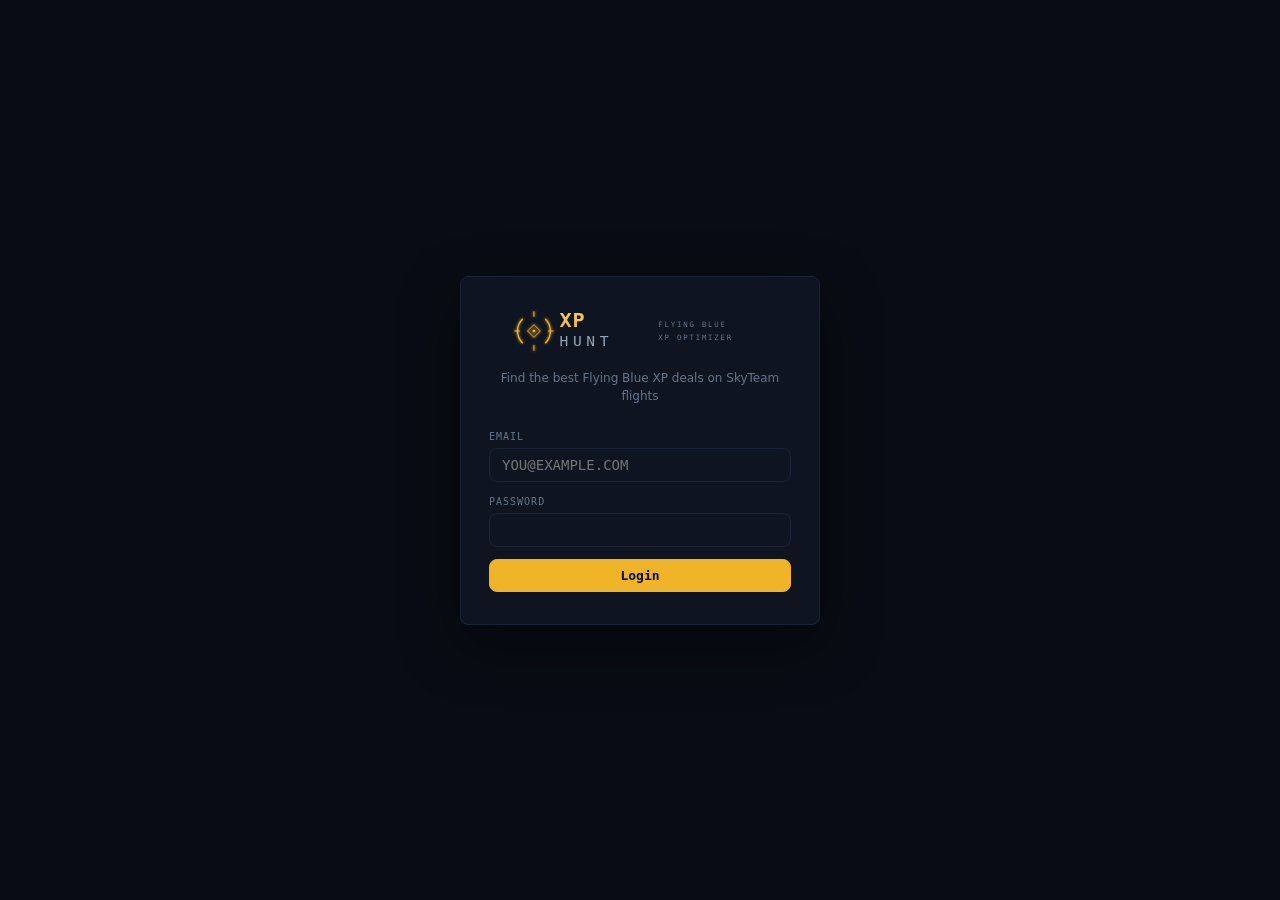
<file: static/index.html>
<!DOCTYPE html>
<html lang="en">
<head>
  <meta charset="UTF-8">
  <meta name="viewport" content="width=device-width, initial-scale=1.0">
  <title>XP Hunt — Flying Blue XP Optimizer</title>
  <link rel="icon" type="image/svg+xml" href="/static/favicon.svg">
  <link rel="stylesheet" href="/static/style.css?v=20260331b">
</head>
<body>

  <!-- ═══ LOGIN PAGE ═══ -->
  <div id="page-login" class="login-page">
    <div class="login-box">
      <img src="/static/logo.svg" alt="XP Hunt" class="login-logo">
      <p class="login-tagline">Find the best Flying Blue XP deals on SkyTeam flights</p>
      <div class="field" style="margin-bottom:12px">
        <label for="login-email">Email</label>
        <input id="login-email" type="email" class="input-iata" style="width:100%" placeholder="you@example.com">
      </div>
      <div class="field" style="margin-bottom:12px">
        <label for="login-password">Password</label>
        <input id="login-password" type="password" class="input-iata" style="width:100%">
      </div>
      <button id="login-submit" class="btn btn-primary" style="width:100%;justify-content:center">Login</button>
      <div id="login-error" class="login-error" hidden></div>
    </div>
  </div>

  <!-- ═══ APP (hidden until logged in) ═══ -->
  <div id="page-app" hidden>

    <header class="header">
      <div class="header-left">
        <img src="/static/logo.svg" alt="XP Hunt" class="logo-img">
      </div>
      <div class="header-right">
        <span id="user-name" class="user-name"></span>
        <button id="logout-btn" class="btn btn-ghost btn-sm">Logout</button>
        <a href="/best" class="btn btn-ghost">Best Deals</a>
        <button id="tips-toggle" class="btn btn-ghost">XP Tips</button>
        <button id="xp-ref-toggle" class="btn btn-ghost">XP Table</button>
      </div>
    </header>

    <!-- XP Reference Panel -->
    <div id="xp-ref" class="panel xp-panel" hidden>
      <div class="panel-header">
        <span class="panel-title">Flying Blue XP per Segment</span>
        <button class="btn-close" onclick="document.getElementById('xp-ref').hidden=true">&times;</button>
      </div>
      <table class="xp-table">
        <thead>
          <tr><th>Band</th><th>Eco</th><th>Prem</th><th class="hl">Biz</th><th>First</th></tr>
        </thead>
        <tbody>
          <tr><td>Domestic</td><td>2</td><td>4</td><td class="hl">6</td><td>10</td></tr>
          <tr><td>&lt;2 000 mi</td><td>5</td><td>10</td><td class="hl">15</td><td>25</td></tr>
          <tr><td>2 000–3 500 mi</td><td>8</td><td>16</td><td class="hl">24</td><td>40</td></tr>
          <tr><td>3 500–5 000 mi</td><td>10</td><td>20</td><td class="hl">30</td><td>50</td></tr>
          <tr><td>5 000+ mi</td><td>12</td><td>24</td><td class="hl">36</td><td>60</td></tr>
        </tbody>
      </table>
      <p class="xp-note">
        XP is earned <strong>per segment</strong>. More stopovers = more segments = more XP.<br>
        Multiplier: Eco 1x, Premium 2x, Business 3x, First/La Premiere 5x.<br>
        Basic fares earn reduced 2 XP/segment. Light/Standard/Flex earn full XP.
      </p>
    </div>

    <!-- XP Tips Panel -->
    <div id="tips-panel" class="panel tips-panel" hidden>
      <div class="panel-header">
        <span class="panel-title">Maximize Your XP</span>
        <button class="btn-close" onclick="document.getElementById('tips-panel').hidden=true">&times;</button>
      </div>
      <div class="tips-content">
        <div class="tip-section"><h4>Multi-Segment Strategy</h4><p>XP is per segment, not per trip. AMS-CDG-NCE in Business = 2 segments = 30 XP vs. AMS-NCE direct = 15 XP. Always prefer connections over direct flights.</p></div>
        <div class="tip-section"><h4>Antwerp Hack (ZWE)</h4><p>KLM Air&Rail from Antwerp (ZWE) to AMS counts as a flight segment earning 15 XP in Business. ZWE-AMS-CDG-TUN = 3 segments/direction = 90 XP RT. Often cheaper than originating from AMS.</p></div>
        <div class="tip-section"><h4>SAF Contributions</h4><p>Sustainable Aviation Fuel contributions on KLM.com/AirFrance.com earn ~1 XP per &euro;10. This is the only non-flight method that also earns UXP.</p></div>
        <div class="tip-section"><h4>Credit Card XP</h4><p><strong>NL/FR Amex Silver:</strong> 15 XP/year (&euro;84). <strong>Gold:</strong> 30 XP/year (&euro;198).<br><strong>US BoA Visa:</strong> Up to 160 XP/year ($89).</p></div>
        <div class="tip-section"><h4>La Premiere Feeder Trick</h4><p>When booking First Class with connections, all connecting segments count as First Class for XP &mdash; even if you fly Business on the feeder leg.</p></div>
        <div class="tip-section"><h4>Earning Rules</h4><ul><li>AF/KL flights earn XP + UXP. Partner flights earn XP only.</li><li>Status level does NOT affect XP earned.</li><li>Award tickets earn 0 XP. Miles+Cash earns full XP.</li><li>Avoid Basic fares (2 XP only).</li></ul></div>
        <div class="tip-section"><h4>Status Thresholds</h4><p>Silver: 100 XP &bull; Gold: 180 XP &bull; Platinum: 300 XP &bull; Ultimate: 900 UXP<br>Max 300 XP rolls over.</p></div>
      </div>
    </div>

    <!-- Search Controls -->
    <section class="controls">
      <div class="controls-row">
        <div class="field"><label for="origin">From</label><input id="origin" type="text" value="AMS" maxlength="3" class="input-iata" placeholder="AMS"></div>
        <div class="field"><label for="trip-type">Trip</label><select id="trip-type" class="input-select input-select-sm"><option value="oneway">One-way</option><option value="return" selected>Return</option></select></div>
        <div class="field"><label for="date">Outbound</label><input id="date" type="date" class="input-date"></div>
        <div class="field" id="return-field"><label for="return-date">Return</label><input id="return-date" type="date" class="input-date"></div>
        <div class="field"><label for="cabin">Cabin</label><select id="cabin" class="input-select"><option value="economy">Economy</option><option value="premium">Premium Eco</option><option value="business" selected>Business</option><option value="first">First</option></select></div>
        <button id="btn-hunt" class="btn btn-primary">Hunt XP</button>
      </div>
      <div class="dest-row">
        <button id="btn-destinations" class="btn btn-dest">Destinations <span id="dest-count" class="dest-count">0</span></button>
        <div id="dest-selected-tags" class="dest-selected-tags"></div>
      </div>
    </section>

    <!-- Destination Picker Modal -->
    <div id="dest-modal" class="modal-overlay" hidden>
      <div class="modal dest-modal-box">
        <div class="modal-header">
          <span class="panel-title">Select Destinations</span>
          <button class="btn-close" id="dest-modal-close">&times;</button>
        </div>
        <div class="dest-tabs">
          <button class="dest-tab active" data-tab="continents">Continents</button>
          <button class="dest-tab" data-tab="sets">Route Sets</button>
          <button class="dest-tab" data-tab="favorites">XP Favorites</button>
          <button class="dest-tab" data-tab="custom">IATA Codes</button>
        </div>
        <div class="dest-search-row" id="dest-search-row">
          <input id="dest-search" type="text" class="input-iata" style="width:100%" placeholder="Search destinations, countries, airlines...">
        </div>
        <div id="dest-items" class="dest-items"></div>
        <div id="dest-custom" class="dest-custom" hidden>
          <div class="dest-custom-input-row">
            <input id="custom-iata-input" type="text" class="input-iata input-iata-big" placeholder="TOS" maxlength="3">
            <button id="custom-iata-add" class="btn btn-primary">Add</button>
          </div>
          <p class="dest-custom-hint">Type a 3-letter airport code and press Enter or Add.</p>
          <div id="custom-iata-tags" class="dest-custom-tags"></div>
        </div>
        <div class="dest-modal-footer">
          <span id="dest-modal-count" class="dest-modal-count">0 destinations selected</span>
          <div class="dest-modal-actions">
            <button id="dest-clear" class="btn btn-ghost btn-sm">Clear all</button>
            <button id="dest-done" class="btn btn-primary btn-sm">Done</button>
          </div>
        </div>
      </div>
    </div>

    <!-- Status -->
    <div id="status" class="status" hidden></div>

    <!-- Stats Bar -->
    <div id="stats" class="stats-bar" hidden>
      <div class="stat"><span class="stat-value" id="stat-routes">0</span><span class="stat-label">Routes</span></div>
      <div class="stat"><span class="stat-value" id="stat-best">—</span><span class="stat-label">Best &euro;/XP</span></div>
      <div class="stat"><span class="stat-value" id="stat-multi">0</span><span class="stat-label">Multi-stop</span></div>
      <div class="stat"><span class="stat-value" id="stat-excellent">0</span><span class="stat-label">Excellent</span></div>
    </div>

    <!-- Results -->
    <section id="results" class="results"></section>

    <footer class="footer">
      <p>Powered by <a href="https://github.com/punitarani/fli" target="_blank">fli</a> (Google Flights) &middot; Prices in EUR</p>
    </footer>

  </div><!-- /page-app -->

  <script src="/static/app.js?v=20260331b"></script>
</body>
</html>
</file>
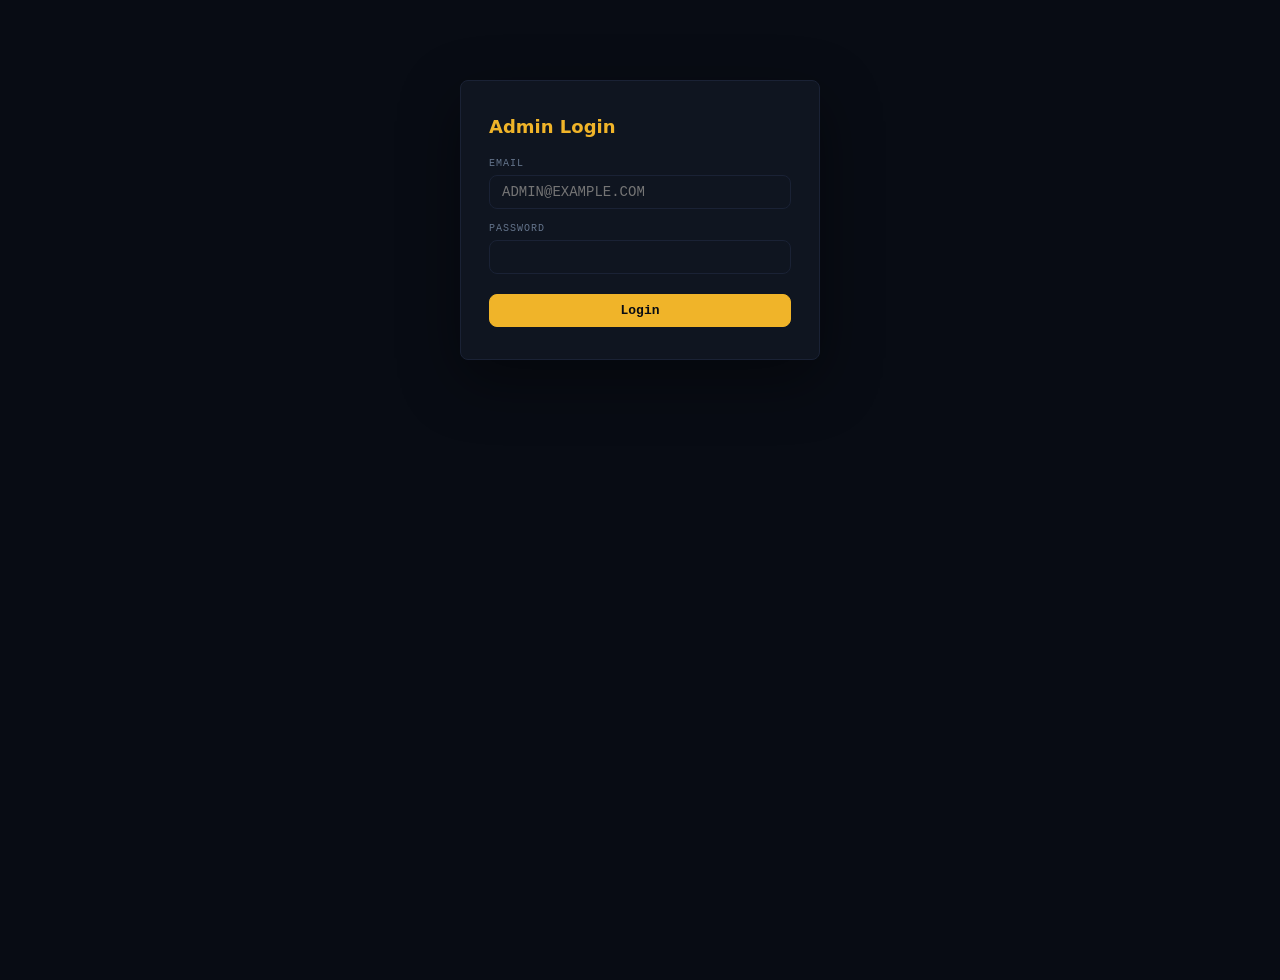
<file: static/admin.html>
<!DOCTYPE html>
<html lang="en">
<head>
  <meta charset="UTF-8">
  <meta name="viewport" content="width=device-width, initial-scale=1.0">
  <title>XP Hunt — Admin</title>
  <link rel="stylesheet" href="/static/style.css">
  <style>
    .admin-container { max-width: 960px; margin: 0 auto; padding: 24px; }
    .admin-header { display: flex; justify-content: space-between; align-items: center; margin-bottom: 24px; }
    .admin-header h2 { font-size: 18px; color: var(--amber); }

    /* Login */
    .login-box { max-width: 360px; margin: 80px auto; }
    .login-box h2 { margin-bottom: 16px; color: var(--amber); font-size: 18px; }
    .login-box .field { margin-bottom: 12px; }
    .login-box input { width: 100%; }
    .login-box .btn { width: 100%; justify-content: center; margin-top: 8px; }
    .login-error { color: var(--red); font-size: 12px; margin-top: 8px; }

    /* Stats */
    .stat-grid { display: grid; grid-template-columns: repeat(auto-fill, minmax(160px, 1fr)); gap: 12px; margin-bottom: 24px; }
    .stat-card {
      background: var(--bg-panel); border: 1px solid var(--border);
      border-radius: var(--radius); padding: 16px; text-align: center;
    }
    .stat-card .stat-value { font-family: var(--font-mono); font-size: 24px; font-weight: 700; color: var(--amber); }
    .stat-card .stat-label { font-size: 10px; text-transform: uppercase; letter-spacing: 0.08em; color: var(--text-dim); margin-top: 4px; }

    /* Tables */
    .admin-table { width: 100%; border-collapse: collapse; font-size: 13px; margin-bottom: 24px; }
    .admin-table th, .admin-table td { padding: 10px 12px; text-align: left; border-bottom: 1px solid var(--border); }
    .admin-table th { color: var(--text-dim); font-weight: 400; font-size: 11px; text-transform: uppercase; letter-spacing: 0.06em; font-family: var(--font-mono); }
    .admin-table td { color: var(--text-secondary); font-family: var(--font-mono); }
    .admin-table tr:hover td { background: var(--bg-panel-hover); }

    /* Section headers */
    .section-header {
      display: flex; justify-content: space-between; align-items: center;
      margin: 24px 0 12px; padding-bottom: 8px; border-bottom: 1px solid var(--border);
    }
    .section-header h3 { font-size: 14px; color: var(--text); }

    /* Add user form */
    .add-user-form { display: flex; gap: 8px; flex-wrap: wrap; align-items: flex-end; margin-bottom: 16px; }
    .add-user-form .field { flex: 1; min-width: 120px; }
    .add-user-form input, .add-user-form select { width: 100%; }

    .btn-danger { background: rgba(239, 68, 68, 0.15); color: var(--red); border-color: var(--red); font-size: 11px; padding: 4px 10px; }
    .btn-danger:hover { background: rgba(239, 68, 68, 0.3); }
    .badge-admin { background: rgba(240, 180, 41, 0.15); color: var(--amber); padding: 1px 6px; border-radius: 8px; font-size: 10px; }
    .badge-user { background: rgba(96, 165, 250, 0.15); color: var(--blue); padding: 1px 6px; border-radius: 8px; font-size: 10px; }
    .ts { font-size: 11px; color: var(--text-dim); }
  </style>
</head>
<body>

  <!-- Login Screen -->
  <div id="login-screen" class="login-box">
    <h2>Admin Login</h2>
    <div class="field">
      <label for="login-email">Email</label>
      <input id="login-email" type="email" class="input-iata" style="width:100%" placeholder="admin@example.com">
    </div>
    <div class="field">
      <label for="login-password">Password</label>
      <input id="login-password" type="password" class="input-iata" style="width:100%">
    </div>
    <button id="login-btn" class="btn btn-primary">Login</button>
    <div id="login-error" class="login-error" hidden></div>
  </div>

  <!-- Admin Dashboard -->
  <div id="admin-dashboard" hidden>
    <header class="header">
      <div class="header-left">
        <h1 class="logo">XP Hunt</h1>
        <span class="subtitle">Admin Dashboard</span>
      </div>
      <div class="header-right">
        <span id="admin-name" style="color:var(--text-dim);font-size:12px;margin-right:8px"></span>
        <a href="/" class="btn btn-ghost">Back to App</a>
        <button id="logout-btn" class="btn btn-ghost">Logout</button>
      </div>
    </header>

    <div class="admin-container">
      <!-- Stats -->
      <div id="stats-grid" class="stat-grid"></div>

      <!-- Top Origins / Cabins -->
      <div style="display:grid;grid-template-columns:1fr 1fr;gap:16px;margin-bottom:24px">
        <div>
          <div class="section-header"><h3>Top Origins</h3></div>
          <table class="admin-table" id="origins-table"><tbody></tbody></table>
        </div>
        <div>
          <div class="section-header"><h3>Cabin Breakdown</h3></div>
          <table class="admin-table" id="cabins-table"><tbody></tbody></table>
        </div>
      </div>

      <!-- Users -->
      <div class="section-header">
        <h3>Users</h3>
      </div>
      <div class="add-user-form">
        <div class="field"><label>Email</label><input id="new-email" class="input-iata" style="width:100%" placeholder="user@example.com"></div>
        <div class="field"><label>Name</label><input id="new-name" class="input-iata" style="width:100%" placeholder="Name"></div>
        <div class="field"><label>Password</label><input id="new-password" type="password" class="input-iata" style="width:100%"></div>
        <div class="field">
          <label>Role</label>
          <select id="new-role" class="input-select" style="width:100%">
            <option value="0">User</option>
            <option value="1">Admin</option>
          </select>
        </div>
        <button id="add-user-btn" class="btn btn-primary" style="height:38px">Add User</button>
      </div>
      <table class="admin-table" id="users-table">
        <thead><tr><th>Email</th><th>Name</th><th>Role</th><th>Created</th><th>Last Login</th><th></th></tr></thead>
        <tbody></tbody>
      </table>

      <!-- Recent Searches -->
      <div class="section-header"><h3>Recent Searches</h3></div>
      <table class="admin-table" id="searches-table">
        <thead><tr><th>Time</th><th>Origin</th><th>Trip</th><th>Cabin</th><th>Date</th><th>Groups</th><th>Results</th><th>Best $/XP</th><th>Duration</th></tr></thead>
        <tbody></tbody>
      </table>
    </div>
  </div>

  <script>
    let adminToken = localStorage.getItem('admin_token');
    let adminUser = null;

    const $ = s => document.querySelector(s);

    async function api(path, opts = {}) {
      const sep = path.includes('?') ? '&' : '?';
      const url = adminToken ? `${path}${sep}token=${adminToken}` : path;
      const resp = await fetch(url, opts);
      if (!resp.ok) {
        const msg = await resp.text();
        throw new Error(msg);
      }
      return resp.json();
    }

    // Login
    $('#login-btn').addEventListener('click', async () => {
      const email = $('#login-email').value;
      const pw = $('#login-password').value;
      try {
        const data = await api('/api/admin/login', {
          method: 'POST',
          headers: { 'Content-Type': 'application/json' },
          body: JSON.stringify({ email, password: pw }),
        });
        adminToken = data.token;
        adminUser = data.user;
        localStorage.setItem('admin_token', adminToken);
        showDashboard();
      } catch (e) {
        $('#login-error').textContent = 'Login failed: invalid credentials';
        $('#login-error').hidden = false;
      }
    });

    $('#login-password').addEventListener('keydown', e => { if (e.key === 'Enter') $('#login-btn').click(); });

    // Logout
    $('#logout-btn').addEventListener('click', () => {
      api('/api/admin/logout', { method: 'POST' }).catch(() => {});
      localStorage.removeItem('admin_token');
      adminToken = null;
      location.reload();
    });

    // Add user
    $('#add-user-btn').addEventListener('click', async () => {
      try {
        await api('/api/admin/users', {
          method: 'POST',
          headers: { 'Content-Type': 'application/json' },
          body: JSON.stringify({
            email: $('#new-email').value,
            name: $('#new-name').value,
            password: $('#new-password').value,
            is_admin: $('#new-role').value === '1',
          }),
        });
        $('#new-email').value = '';
        $('#new-name').value = '';
        $('#new-password').value = '';
        loadUsers();
      } catch (e) {
        alert('Error: ' + e.message);
      }
    });

    async function showDashboard() {
      $('#login-screen').hidden = true;
      $('#admin-dashboard').hidden = false;
      if (adminUser) $('#admin-name').textContent = adminUser.name;
      await Promise.all([loadStats(), loadUsers()]);
    }

    async function loadStats() {
      try {
        const stats = await api('/api/admin/stats');

        // Stat cards
        $('#stats-grid').innerHTML = [
          { v: stats.total_searches, l: 'Total Searches' },
          { v: stats.searches_today, l: 'Today' },
          { v: stats.avg_results, l: 'Avg Results' },
        ].map(s => `<div class="stat-card"><div class="stat-value">${s.v}</div><div class="stat-label">${s.l}</div></div>`).join('');

        // Origins
        $('#origins-table tbody').innerHTML = stats.top_origins.map(
          r => `<tr><td>${r.origin}</td><td>${r.count}</td></tr>`
        ).join('') || '<tr><td colspan="2" style="color:var(--text-dim)">No data yet</td></tr>';

        // Cabins
        $('#cabins-table tbody').innerHTML = stats.top_cabins.map(
          r => `<tr><td>${r.cabin}</td><td>${r.count}</td></tr>`
        ).join('') || '<tr><td colspan="2" style="color:var(--text-dim)">No data yet</td></tr>';

        // Recent searches
        $('#searches-table tbody').innerHTML = stats.recent.map(r => {
          const ts = r.timestamp ? r.timestamp.replace('T', ' ').slice(0, 19) : '';
          return `<tr>
            <td class="ts">${ts}</td>
            <td>${r.origin}</td>
            <td>${r.trip_type}</td>
            <td>${r.cabin}</td>
            <td>${r.outbound_date}${r.return_date ? ' / ' + r.return_date : ''}</td>
            <td style="max-width:120px;overflow:hidden;text-overflow:ellipsis">${r.groups || '-'}</td>
            <td>${r.results_found}</td>
            <td>${r.best_per_xp ? '$' + r.best_per_xp : '-'}</td>
            <td>${r.duration_ms ? (r.duration_ms / 1000).toFixed(1) + 's' : '-'}</td>
          </tr>`;
        }).join('') || '<tr><td colspan="9" style="color:var(--text-dim)">No searches yet</td></tr>';
      } catch (e) {
        // Session invalid
        localStorage.removeItem('admin_token');
        location.reload();
      }
    }

    async function loadUsers() {
      try {
        const users = await api('/api/admin/users');
        $('#users-table tbody').innerHTML = users.map(u => {
          const role = u.is_admin ? '<span class="badge-admin">admin</span>' : '<span class="badge-user">user</span>';
          const created = u.created_at ? u.created_at.replace('T', ' ').slice(0, 16) : '';
          const login = u.last_login ? u.last_login.replace('T', ' ').slice(0, 16) : 'never';
          return `<tr>
            <td>${u.email}</td>
            <td>${u.name}</td>
            <td>${role}</td>
            <td class="ts">${created}</td>
            <td class="ts">${login}</td>
            <td><button class="btn btn-danger" onclick="deleteUser(${u.id})">Delete</button></td>
          </tr>`;
        }).join('');
      } catch (e) {}
    }

    window.deleteUser = async function(id) {
      if (!confirm('Delete this user?')) return;
      await api(`/api/admin/users/${id}`, { method: 'DELETE' });
      loadUsers();
    };

    // Auto-login if token exists
    if (adminToken) {
      api('/api/admin/stats').then(() => showDashboard()).catch(() => {
        localStorage.removeItem('admin_token');
        adminToken = null;
      });
    }
  </script>
</body>
</html>
</file>
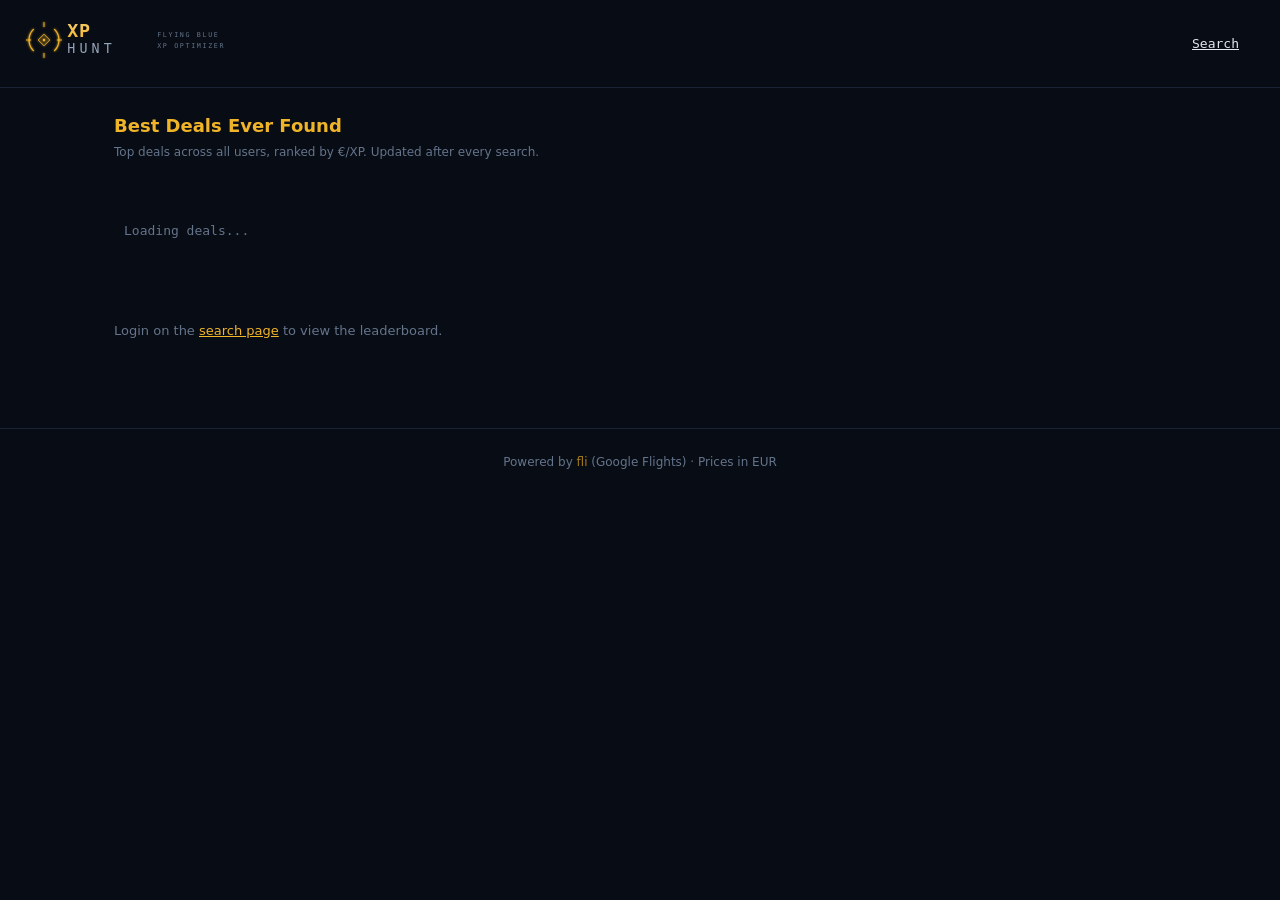
<file: static/best.html>
<!DOCTYPE html>
<html lang="en">
<head>
  <meta charset="UTF-8">
  <meta name="viewport" content="width=device-width, initial-scale=1.0">
  <title>Best Deals — XP Hunt</title>
  <link rel="icon" type="image/svg+xml" href="/static/favicon.svg">
  <link rel="stylesheet" href="/static/style.css?v=7">
</head>
<body>

  <header class="header">
    <div class="header-left">
      <a href="/" style="text-decoration:none"><img src="/static/logo.svg" alt="XP Hunt" class="logo-img"></a>
    </div>
    <div class="header-right">
      <a href="/" class="btn btn-ghost">Search</a>
    </div>
  </header>

  <div class="best-page">
    <div class="best-header">
      <h2 class="best-title">Best Deals Ever Found</h2>
      <p class="best-desc">Top deals across all users, ranked by &euro;/XP. Updated after every search.</p>
    </div>

    <div id="loading" class="best-loading">
      <div class="spinner"></div> Loading deals...
    </div>

    <div id="no-auth" class="best-empty" hidden>
      <p>Login on the <a href="/">search page</a> to view the leaderboard.</p>
    </div>

    <div id="no-deals" class="best-empty" hidden>
      <p>No deals found yet. Run a search first!</p>
    </div>

    <table id="deals-table" class="leaderboard-table best-table" hidden>
      <thead>
        <tr>
          <th>#</th>
          <th>Route</th>
          <th>Price</th>
          <th>XP</th>
          <th>&euro;/XP</th>
          <th>Rating</th>
          <th>Flight Date</th>
          <th>Searched</th>
          <th>Found by</th>
        </tr>
      </thead>
      <tbody id="deals-body"></tbody>
    </table>
  </div>

  <footer class="footer">
    <p>Powered by <a href="https://github.com/punitarani/fli" target="_blank">fli</a> (Google Flights) &middot; Prices in EUR</p>
  </footer>

  <script>
    const token = localStorage.getItem('xphunt_token');

    async function load() {
      if (!token) {
        document.getElementById('loading').hidden = true;
        document.getElementById('no-auth').hidden = false;
        return;
      }

      try {
        const r = await fetch(`/api/best-deals?token=${token}`);
        document.getElementById('loading').hidden = true;

        if (r.status === 401) {
          document.getElementById('no-auth').hidden = false;
          return;
        }

        const deals = await r.json();
        if (!deals || deals.length === 0) {
          document.getElementById('no-deals').hidden = false;
          return;
        }

        const tbody = document.getElementById('deals-body');
        tbody.innerHTML = deals.map((d, i) => {
          const ratingClass = (d.rating || '').toLowerCase();
          const route = d.return_route
            ? `<span class="lb-route">${d.route}</span><br><span style="color:var(--text-dim);font-size:11px">&larr; ${d.return_route}</span>`
            : `<span class="lb-route">${d.route}</span>`;
          const foundBy = (d.found_by || '').split('@')[0];

          const flightDate = d.outbound_date || '';
          let daysAhead = '';
          if (d.found_at && d.outbound_date) {
            const found = new Date(d.found_at);
            const flight = new Date(d.outbound_date);
            const diff = Math.round((flight - found) / (1000 * 60 * 60 * 24));
            daysAhead = diff >= 0 ? `${diff}d ahead` : `${Math.abs(diff)}d ago`;
          }
          const foundDate = d.found_at ? d.found_at.split('T')[0] : '';

          return `<tr>
            <td>${i + 1}</td>
            <td>${route}</td>
            <td class="lb-price">\u20AC${Math.round(d.price)}</td>
            <td class="lb-xp">${d.xp_total}</td>
            <td class="lb-per-xp">\u20AC${d.per_xp}</td>
            <td><span class="card-rating rating-${ratingClass}" style="font-size:10px">${d.rating}</span></td>
            <td class="lb-date">${flightDate}<span class="lb-days">${daysAhead}</span></td>
            <td class="lb-date">${foundDate}</td>
            <td class="lb-found-by">${foundBy}</td>
          </tr>`;
        }).join('');

        document.getElementById('deals-table').hidden = false;
      } catch (e) {
        document.getElementById('loading').hidden = true;
        document.getElementById('no-auth').hidden = false;
      }
    }

    load();
  </script>
</body>
</html>
</file>
<file: static/style.css>
/* XP Hunt — Aviation-themed dark UI */

:root {
  --bg: #080c14;
  --bg-panel: #0f1520;
  --bg-panel-hover: #151d2e;
  --border: #1a2235;
  --border-focus: #2a3a55;
  --amber: #f0b429;
  --amber-dim: #a67c1a;
  --green: #34d399;
  --green-dim: #065f46;
  --yellow: #fbbf24;
  --orange: #f97316;
  --red: #ef4444;
  --blue: #60a5fa;
  --text: #e2e8f0;
  --text-dim: #64748b;
  --text-secondary: #94a3b8;
  --font-sans: 'Inter', -apple-system, BlinkMacSystemFont, system-ui, sans-serif;
  --font-mono: 'JetBrains Mono', 'SF Mono', 'Fira Code', monospace;
  --radius: 8px;
  --glow: 0 0 20px rgba(240, 180, 41, 0.06);
}

*, *::before, *::after { box-sizing: border-box; margin: 0; padding: 0; }

body {
  font-family: var(--font-sans);
  background: var(--bg);
  color: var(--text);
  min-height: 100vh;
  line-height: 1.5;
}

/* ── Header ─────────────────────────────── */

.header {
  display: flex;
  align-items: center;
  justify-content: space-between;
  padding: 20px 24px;
  border-bottom: 1px solid var(--border);
}
.header-left { display: flex; align-items: center; gap: 12px; }
.header-right { display: flex; gap: 6px; align-items: center; }
.logo-img { height: 40px; width: auto; }

/* ── Buttons ────────────────────────────── */

.btn {
  display: inline-flex;
  align-items: center;
  gap: 6px;
  padding: 8px 16px;
  border: 1px solid var(--border);
  border-radius: var(--radius);
  background: var(--bg-panel);
  color: var(--text);
  font-size: 13px;
  font-family: var(--font-mono);
  cursor: pointer;
  transition: all 0.15s;
}
.btn:hover { background: var(--bg-panel-hover); border-color: var(--border-focus); }
.btn-primary {
  background: var(--amber);
  color: #080c14;
  border-color: var(--amber);
  font-weight: 600;
}
.btn-primary:hover { background: #d9a326; }
.btn-primary:disabled { opacity: 0.5; cursor: not-allowed; }
.btn-ghost { background: transparent; border-color: transparent; }
.btn-ghost:hover { background: var(--bg-panel); }
.btn-close {
  background: none;
  border: none;
  color: var(--text-dim);
  font-size: 20px;
  cursor: pointer;
  padding: 0 4px;
}
.btn-close:hover { color: var(--text); }

/* ── Panels ─────────────────────────────── */

.panel {
  margin: 16px 24px;
  background: var(--bg-panel);
  border: 1px solid var(--border);
  border-radius: var(--radius);
  box-shadow: var(--glow);
  overflow: hidden;
}
.panel-header {
  display: flex;
  justify-content: space-between;
  align-items: center;
  padding: 12px 16px;
  border-bottom: 1px solid var(--border);
}
.panel-title {
  font-size: 11px;
  font-family: var(--font-mono);
  text-transform: uppercase;
  letter-spacing: 0.1em;
  color: var(--amber);
}

/* ── XP Table ───────────────────────────── */

.xp-panel { max-width: 520px; }
.xp-table {
  width: 100%;
  font-size: 13px;
  font-family: var(--font-mono);
  border-collapse: collapse;
}
.xp-table th, .xp-table td {
  padding: 8px 12px;
  text-align: right;
  border-bottom: 1px solid var(--border);
}
.xp-table th:first-child, .xp-table td:first-child { text-align: left; }
.xp-table th { color: var(--text-dim); font-weight: 400; font-size: 11px; text-transform: uppercase; letter-spacing: 0.06em; }
.xp-table td { color: var(--text-secondary); }
.xp-table .hl { color: var(--amber); font-weight: 600; }
.xp-note {
  padding: 10px 12px;
  font-size: 11px;
  color: var(--text-dim);
  line-height: 1.6;
}
.xp-note strong { color: var(--text-secondary); }

/* ── Tips Panel ─────────────────────────── */

.tips-panel { max-width: 680px; }
.tips-content { padding: 4px 16px 16px; }
.tip-section {
  padding: 10px 0;
  border-bottom: 1px solid var(--border);
}
.tip-section:last-child { border-bottom: none; }
.tip-section h4 {
  font-size: 12px;
  font-family: var(--font-mono);
  color: var(--amber);
  margin-bottom: 4px;
  text-transform: uppercase;
  letter-spacing: 0.06em;
}
.tip-section p, .tip-section li {
  font-size: 12px;
  color: var(--text-secondary);
  line-height: 1.6;
}
.tip-section strong { color: var(--text); }
.tip-section ul {
  padding-left: 16px;
  margin-top: 4px;
}
.tip-section li { margin-bottom: 2px; }

/* ── Controls ───────────────────────────── */

.controls { padding: 20px 24px; border-bottom: 1px solid var(--border); }
.controls-row {
  display: flex;
  gap: 12px;
  align-items: flex-end;
  flex-wrap: wrap;
}
.field { display: flex; flex-direction: column; gap: 4px; }
.field label {
  font-size: 10px;
  font-family: var(--font-mono);
  text-transform: uppercase;
  letter-spacing: 0.1em;
  color: var(--text-dim);
}
.input-iata, .input-date, .input-select {
  padding: 8px 12px;
  background: var(--bg-panel);
  border: 1px solid var(--border);
  border-radius: var(--radius);
  color: var(--text);
  font-family: var(--font-mono);
  font-size: 14px;
}
.input-iata { width: 72px; text-transform: uppercase; }
.input-date { width: 160px; }
.input-select { width: 150px; }
.input-select-sm { width: 110px; }
.input-iata:focus, .input-date:focus, .input-select:focus {
  outline: none;
  border-color: var(--amber);
  box-shadow: 0 0 0 2px rgba(240, 180, 41, 0.15);
}

.groups { margin-top: 14px; display: flex; align-items: flex-start; gap: 8px; flex-wrap: wrap; }
.groups-label {
  font-size: 10px;
  font-family: var(--font-mono);
  text-transform: uppercase;
  letter-spacing: 0.1em;
  color: var(--text-dim);
  padding-top: 6px;
  flex-shrink: 0;
}
.group-chips { display: flex; flex-wrap: wrap; gap: 6px; }
.chip {
  padding: 5px 10px;
  border: 1px solid var(--border);
  border-radius: 20px;
  font-size: 12px;
  font-family: var(--font-mono);
  color: var(--text-secondary);
  cursor: pointer;
  transition: all 0.15s;
  user-select: none;
}
.chip:hover { border-color: var(--border-focus); color: var(--text); }
.chip.active {
  background: rgba(240, 180, 41, 0.12);
  border-color: var(--amber-dim);
  color: var(--amber);
}
.chip.expanded {
  border-color: var(--blue);
  color: var(--blue);
}

/* ── Group Detail ───────────────────────── */

.group-detail {
  margin-top: 10px;
  padding: 10px 14px;
  background: var(--bg-panel);
  border: 1px solid var(--border);
  border-radius: var(--radius);
  font-size: 12px;
}
.group-detail-title {
  font-family: var(--font-mono);
  font-size: 11px;
  color: var(--amber);
  text-transform: uppercase;
  letter-spacing: 0.06em;
  margin-bottom: 6px;
}
.group-detail-desc {
  color: var(--text-dim);
  margin-bottom: 8px;
  font-size: 11px;
}
.dest-list {
  display: flex;
  flex-wrap: wrap;
  gap: 4px;
}
.dest-tag {
  display: inline-block;
  padding: 2px 8px;
  background: rgba(240, 180, 41, 0.08);
  border: 1px solid var(--border);
  border-radius: 12px;
  font-family: var(--font-mono);
  font-size: 11px;
  color: var(--text-secondary);
}
.dest-tag .dest-code { color: var(--text); font-weight: 600; }

/* ── Status ─────────────────────────────── */

.status {
  padding: 16px 24px;
  font-family: var(--font-mono);
  font-size: 13px;
  color: var(--text-dim);
  border-bottom: 1px solid var(--border);
  display: flex;
  align-items: center;
  gap: 10px;
}
.status .spinner {
  width: 14px;
  height: 14px;
  border: 2px solid var(--border-focus);
  border-top-color: var(--amber);
  border-radius: 50%;
  animation: spin 0.8s linear infinite;
  flex-shrink: 0;
}
@keyframes spin { to { transform: rotate(360deg); } }

/* ── Stats Bar ──────────────────────────── */

.stats-bar {
  display: flex;
  gap: 24px;
  padding: 16px 24px;
  border-bottom: 1px solid var(--border);
  background: var(--bg-panel);
}
.stat { display: flex; flex-direction: column; align-items: center; gap: 2px; }
.stat-value {
  font-family: var(--font-mono);
  font-size: 18px;
  font-weight: 700;
  color: var(--amber);
}
.stat-label {
  font-size: 10px;
  text-transform: uppercase;
  letter-spacing: 0.08em;
  color: var(--text-dim);
}

/* ── Results Grid ───────────────────────── */

.results {
  padding: 20px 24px;
  display: grid;
  grid-template-columns: repeat(auto-fill, minmax(380px, 1fr));
  gap: 12px;
}

.card {
  background: var(--bg-panel);
  border: 1px solid var(--border);
  border-radius: var(--radius);
  overflow: hidden;
  transition: border-color 0.15s;
}
.card:hover { border-color: var(--border-focus); }
.card-border-excellent { border-left: 3px solid var(--green); }
.card-border-good { border-left: 3px solid var(--yellow); }
.card-border-ok { border-left: 3px solid var(--orange); }
.card-border-expensive { border-left: 3px solid var(--red); }

.card-top {
  display: flex;
  justify-content: space-between;
  align-items: flex-start;
  padding: 14px 16px 0;
}
.card-rank {
  font-family: var(--font-mono);
  font-size: 11px;
  color: var(--text-dim);
}
.card-trip-badge {
  font-family: var(--font-mono);
  font-size: 10px;
  padding: 1px 6px;
  border-radius: 8px;
  background: rgba(96, 165, 250, 0.15);
  color: var(--blue);
  margin-left: 6px;
}
.card-rating {
  font-family: var(--font-mono);
  font-size: 11px;
  font-weight: 600;
  padding: 2px 8px;
  border-radius: 10px;
}
.rating-excellent { background: var(--green-dim); color: var(--green); }
.rating-good { background: rgba(251, 191, 36, 0.15); color: var(--yellow); }
.rating-ok { background: rgba(249, 115, 22, 0.15); color: var(--orange); }
.rating-expensive { background: rgba(239, 68, 68, 0.15); color: var(--red); }

.card-route {
  padding: 6px 16px 4px;
  font-family: var(--font-mono);
  font-size: 14px;
  font-weight: 600;
  color: var(--text);
  letter-spacing: 0.02em;
}
.card-return-route {
  padding: 0 16px 10px;
  font-family: var(--font-mono);
  font-size: 12px;
  color: var(--text-dim);
}

.card-metrics {
  display: grid;
  grid-template-columns: repeat(4, 1fr);
  gap: 1px;
  background: var(--border);
}
.metric {
  background: var(--bg-panel);
  padding: 10px 8px;
  text-align: center;
}
.metric-value {
  font-family: var(--font-mono);
  font-size: 15px;
  font-weight: 700;
}
.metric-value.price { color: var(--text); }
.metric-value.xp { color: var(--amber); }
.metric-value.per-xp { color: var(--green); }
.metric-label {
  font-size: 9px;
  text-transform: uppercase;
  letter-spacing: 0.1em;
  color: var(--text-dim);
  margin-top: 2px;
}

.card-breakdown {
  padding: 10px 16px;
  border-top: 1px solid var(--border);
}
.breakdown-label {
  font-family: var(--font-mono);
  font-size: 10px;
  color: var(--text-dim);
  text-transform: uppercase;
  letter-spacing: 0.06em;
  margin-bottom: 4px;
  margin-top: 8px;
}
.breakdown-label:first-child { margin-top: 0; }
.seg {
  display: flex;
  align-items: center;
  gap: 8px;
  padding: 3px 0;
  font-family: var(--font-mono);
  font-size: 11px;
}
.seg-route { color: var(--text-secondary); min-width: 90px; }
.seg-airline { color: var(--text-dim); min-width: 24px; }
.seg-xp { color: var(--amber); font-weight: 600; min-width: 35px; text-align: right; }
.seg-band { color: var(--text-dim); font-size: 10px; }
.seg-no-fb { color: var(--red); font-size: 10px; }
.seg-aircraft {
  cursor: help;
  font-size: 12px;
  color: var(--text-dim);
  transition: color 0.15s;
}
.seg-aircraft:hover { color: var(--amber); }

.card-footer {
  display: flex;
  justify-content: space-between;
  align-items: center;
  padding: 8px 16px 12px;
  gap: 8px;
}
.card-airlines-text {
  font-size: 11px;
  color: var(--text-dim);
}
.btn-flights {
  font-family: var(--font-mono);
  font-size: 10px;
  color: var(--amber-dim);
  text-decoration: none;
  padding: 3px 8px;
  border: 1px solid var(--border);
  border-radius: 12px;
  white-space: nowrap;
  transition: all 0.15s;
}
.btn-flights:hover {
  color: var(--amber);
  border-color: var(--amber-dim);
  background: rgba(240, 180, 41, 0.08);
}
.card-airlines-text .fb-badge {
  display: inline-block;
  padding: 1px 6px;
  border-radius: 8px;
  font-size: 10px;
  margin-left: 4px;
}
.fb-yes { background: var(--green-dim); color: var(--green); }
.fb-no { background: rgba(239, 68, 68, 0.15); color: var(--red); }

/* ── Footer ─────────────────────────────── */

.footer {
  padding: 24px;
  text-align: center;
  font-size: 12px;
  color: var(--text-dim);
  border-top: 1px solid var(--border);
  margin-top: 24px;
}
.footer a { color: var(--amber-dim); text-decoration: none; }
.footer a:hover { color: var(--amber); }

/* ── Empty state ────────────────────────── */

.empty {
  grid-column: 1 / -1;
  text-align: center;
  padding: 60px 24px;
  color: var(--text-dim);
}
.empty h3 {
  font-size: 16px;
  color: var(--text-secondary);
  margin-bottom: 8px;
}
.empty p { font-size: 13px; }

/* ── Leaderboard ─────────────────────────── */

.leaderboard {
  margin: 16px 24px;
  background: var(--bg-panel);
  border: 1px solid var(--border);
  border-radius: var(--radius);
  overflow: hidden;
}
.leaderboard-header {
  padding: 12px 16px;
  border-bottom: 1px solid var(--border);
}
.leaderboard-table {
  width: 100%;
  border-collapse: collapse;
  font-size: 12px;
  font-family: var(--font-mono);
}
.leaderboard-table th, .leaderboard-table td {
  padding: 8px 12px;
  text-align: left;
  border-bottom: 1px solid var(--border);
}
.leaderboard-table th {
  color: var(--text-dim);
  font-weight: 400;
  font-size: 10px;
  text-transform: uppercase;
  letter-spacing: 0.06em;
}
.leaderboard-table td { color: var(--text-secondary); }
.leaderboard-table tr:hover td { background: var(--bg-panel-hover); }
.lb-per-xp { color: var(--green); font-weight: 600; }
.lb-route { color: var(--text); }
.lb-price { color: var(--text); }
.lb-xp { color: var(--amber); font-weight: 600; }
.lb-found-by { color: var(--text-dim); font-size: 11px; }
.lb-date { font-size: 11px; white-space: nowrap; }
.lb-days { display: block; font-size: 10px; color: var(--text-dim); }

/* ── Destination Picker ──────────────────── */

.dest-row {
  margin-top: 14px;
  display: flex;
  align-items: center;
  gap: 10px;
  flex-wrap: wrap;
}
.btn-dest {
  display: inline-flex;
  align-items: center;
  gap: 6px;
  padding: 8px 14px;
  background: var(--bg-panel);
  border: 1px solid var(--amber-dim);
  border-radius: var(--radius);
  color: var(--amber);
  font-family: var(--font-mono);
  font-size: 13px;
  font-weight: 600;
  cursor: pointer;
  transition: all 0.15s;
}
.btn-dest:hover { background: rgba(240, 180, 41, 0.1); border-color: var(--amber); }
.dest-count {
  display: inline-flex;
  align-items: center;
  justify-content: center;
  min-width: 20px;
  height: 20px;
  padding: 0 6px;
  border-radius: 10px;
  background: var(--amber);
  color: #080c14;
  font-size: 11px;
  font-weight: 700;
}
.dest-selected-tags {
  display: flex;
  flex-wrap: wrap;
  gap: 4px;
  flex: 1;
  min-width: 0;
}
.dest-sel-tag {
  display: inline-flex;
  align-items: center;
  gap: 3px;
  padding: 3px 8px;
  background: rgba(240, 180, 41, 0.1);
  border: 1px solid var(--border);
  border-radius: 12px;
  font-family: var(--font-mono);
  font-size: 10px;
  color: var(--amber);
  white-space: nowrap;
}
.dest-sel-tag .dest-sel-x {
  cursor: pointer;
  opacity: 0.5;
  font-size: 12px;
}
.dest-sel-tag .dest-sel-x:hover { opacity: 1; }
.custom-iata-wrap { flex-shrink: 0; }
.input-iata-multi {
  width: 220px;
  font-size: 12px;
  text-transform: uppercase;
}

/* Modal overrides for dest picker */
.dest-modal-box {
  width: 620px;
  max-width: 95vw;
  max-height: 85vh;
  display: flex;
  flex-direction: column;
}
.dest-tabs {
  display: flex;
  border-bottom: 1px solid var(--border);
  padding: 0 16px;
}
.dest-tab {
  padding: 10px 16px;
  background: none;
  border: none;
  border-bottom: 2px solid transparent;
  color: var(--text-dim);
  font-family: var(--font-mono);
  font-size: 12px;
  cursor: pointer;
  transition: all 0.15s;
  text-transform: uppercase;
  letter-spacing: 0.06em;
}
.dest-tab:hover { color: var(--text); }
.dest-tab.active { color: var(--amber); border-bottom-color: var(--amber); }

.dest-search-row { padding: 10px 16px 6px; }
.dest-items {
  flex: 1;
  overflow-y: auto;
  padding: 4px 16px 12px;
  min-height: 200px;
}
.dest-item {
  display: flex;
  align-items: flex-start;
  gap: 10px;
  padding: 10px 0;
  border-bottom: 1px solid var(--border);
  cursor: pointer;
  transition: background 0.1s;
}
.dest-item:last-child { border-bottom: none; }
.dest-item:hover { background: var(--bg-panel-hover); margin: 0 -16px; padding: 10px 16px; }
.dest-item-check {
  width: 18px;
  height: 18px;
  border: 1.5px solid var(--border-focus);
  border-radius: 4px;
  flex-shrink: 0;
  margin-top: 1px;
  display: flex;
  align-items: center;
  justify-content: center;
  transition: all 0.15s;
  font-size: 12px;
  color: transparent;
}
.dest-item.selected .dest-item-check {
  background: var(--amber);
  border-color: var(--amber);
  color: #080c14;
}
.dest-item-info { flex: 1; min-width: 0; }
.dest-item-label {
  font-size: 13px;
  font-weight: 600;
  color: var(--text);
  margin-bottom: 2px;
}
.dest-item-desc {
  font-size: 11px;
  color: var(--text-dim);
  line-height: 1.4;
}
.dest-item-count {
  font-family: var(--font-mono);
  font-size: 11px;
  color: var(--text-dim);
  flex-shrink: 0;
  margin-top: 2px;
}
.dest-modal-footer {
  display: flex;
  justify-content: space-between;
  align-items: center;
  padding: 12px 16px;
  border-top: 1px solid var(--border);
}
.dest-modal-count { font-family: var(--font-mono); font-size: 11px; color: var(--text-dim); }
.dest-modal-actions { display: flex; gap: 8px; }

/* Custom IATA tab */
.dest-custom { padding: 16px; flex: 1; overflow-y: auto; }
.dest-custom-input-row { display: flex; gap: 10px; margin-bottom: 10px; }
.input-iata-big {
  width: 120px !important;
  font-size: 22px !important;
  text-align: center;
  text-transform: uppercase;
  letter-spacing: 6px;
  padding: 10px 14px;
}
.dest-custom-hint { font-size: 11px; color: var(--text-dim); margin-bottom: 16px; }
.dest-custom-tags { display: flex; flex-wrap: wrap; gap: 6px; }
.dest-custom-tag {
  display: inline-flex;
  align-items: center;
  gap: 4px;
  padding: 5px 10px;
  background: rgba(240, 180, 41, 0.12);
  border: 1px solid var(--amber-dim);
  border-radius: 16px;
  font-family: var(--font-mono);
  font-size: 13px;
  font-weight: 600;
  color: var(--amber);
}
.dest-custom-tag .tag-name { font-weight: 400; font-size: 11px; color: var(--text-dim); }
.dest-custom-tag .tag-x {
  cursor: pointer;
  opacity: 0.5;
  font-size: 14px;
  margin-left: 2px;
}
.dest-custom-tag .tag-x:hover { opacity: 1; }

/* ── Best Deals Page ─────────────────────── */

.best-page { padding: 24px; max-width: 1100px; margin: 0 auto; }
.best-header { margin-bottom: 20px; }
.best-title { font-size: 18px; color: var(--amber); margin-bottom: 4px; }
.best-desc { font-size: 12px; color: var(--text-dim); }
.best-loading {
  display: flex; align-items: center; gap: 10px;
  font-family: var(--font-mono); font-size: 13px; color: var(--text-dim);
  padding: 40px 0;
}
.best-empty { padding: 40px 0; font-size: 13px; color: var(--text-dim); }
.best-empty a { color: var(--amber); }
.best-table { background: var(--bg-panel); border: 1px solid var(--border); border-radius: var(--radius); }

/* ── Login Page ──────────────────────────── */

.login-page {
  display: flex;
  align-items: center;
  justify-content: center;
  min-height: 100vh;
  padding: 24px;
}
.login-box {
  width: 360px;
  max-width: 100%;
  background: var(--bg-panel);
  border: 1px solid var(--border);
  border-radius: var(--radius);
  padding: 32px 28px;
  box-shadow: 0 20px 60px rgba(0, 0, 0, 0.4);
}
.login-logo { display: block; height: 44px; margin: 0 auto 16px; }
.login-tagline {
  text-align: center;
  font-size: 12px;
  color: var(--text-dim);
  margin-bottom: 24px;
  line-height: 1.5;
}
.login-error {
  color: var(--red);
  font-size: 12px;
  font-family: var(--font-mono);
  margin-top: 10px;
  text-align: center;
}

/* ── Modals (destination picker etc.) ───── */

.modal-overlay {
  position: fixed;
  inset: 0;
  background: rgba(0, 0, 0, 0.7);
  display: flex;
  align-items: center;
  justify-content: center;
  z-index: 100;
}
.modal {
  background: var(--bg-panel);
  border: 1px solid var(--border);
  border-radius: var(--radius);
  width: 340px;
  max-width: 90vw;
  box-shadow: 0 20px 60px rgba(0, 0, 0, 0.5);
}
.modal-header {
  display: flex;
  justify-content: space-between;
  align-items: center;
  padding: 14px 16px;
  border-bottom: 1px solid var(--border);
}
.modal-body { padding: 16px; }
.login-error {
  color: var(--red);
  font-size: 12px;
  font-family: var(--font-mono);
  margin-top: 10px;
  text-align: center;
}

/* ── User Info ──────────────────────────── */

.user-name {
  font-family: var(--font-mono);
  font-size: 12px;
  color: var(--text-dim);
  margin-right: 4px;
}
.btn-sm { padding: 4px 10px; font-size: 11px; }

/* ── Progress Bar ───────────────────────── */

.progress-info { flex: 1; min-width: 0; }
.progress-text {
  font-size: 13px;
  color: var(--text-secondary);
  margin-bottom: 6px;
  white-space: nowrap;
  overflow: hidden;
  text-overflow: ellipsis;
}
.progress-bar-wrap {
  height: 4px;
  background: var(--border);
  border-radius: 2px;
  overflow: hidden;
  margin-bottom: 4px;
}
.progress-bar {
  height: 100%;
  background: var(--amber);
  border-radius: 2px;
  transition: width 0.3s ease;
}
.progress-meta {
  font-size: 11px;
  color: var(--text-dim);
}

/* ── Responsive ─────────────────────────── */

@media (max-width: 640px) {
  .header { padding: 16px; flex-wrap: wrap; gap: 8px; }
  .controls { padding: 16px; }
  .controls-row { flex-direction: column; align-items: stretch; }
  .input-iata, .input-date, .input-select, .input-select-sm { width: 100%; }
  .results { padding: 12px; grid-template-columns: 1fr; }
  .stats-bar { gap: 12px; padding: 12px 16px; flex-wrap: wrap; }
  .card-metrics { grid-template-columns: repeat(2, 1fr); }
  .tips-panel, .xp-panel { margin: 8px 12px; }
}
</file>
